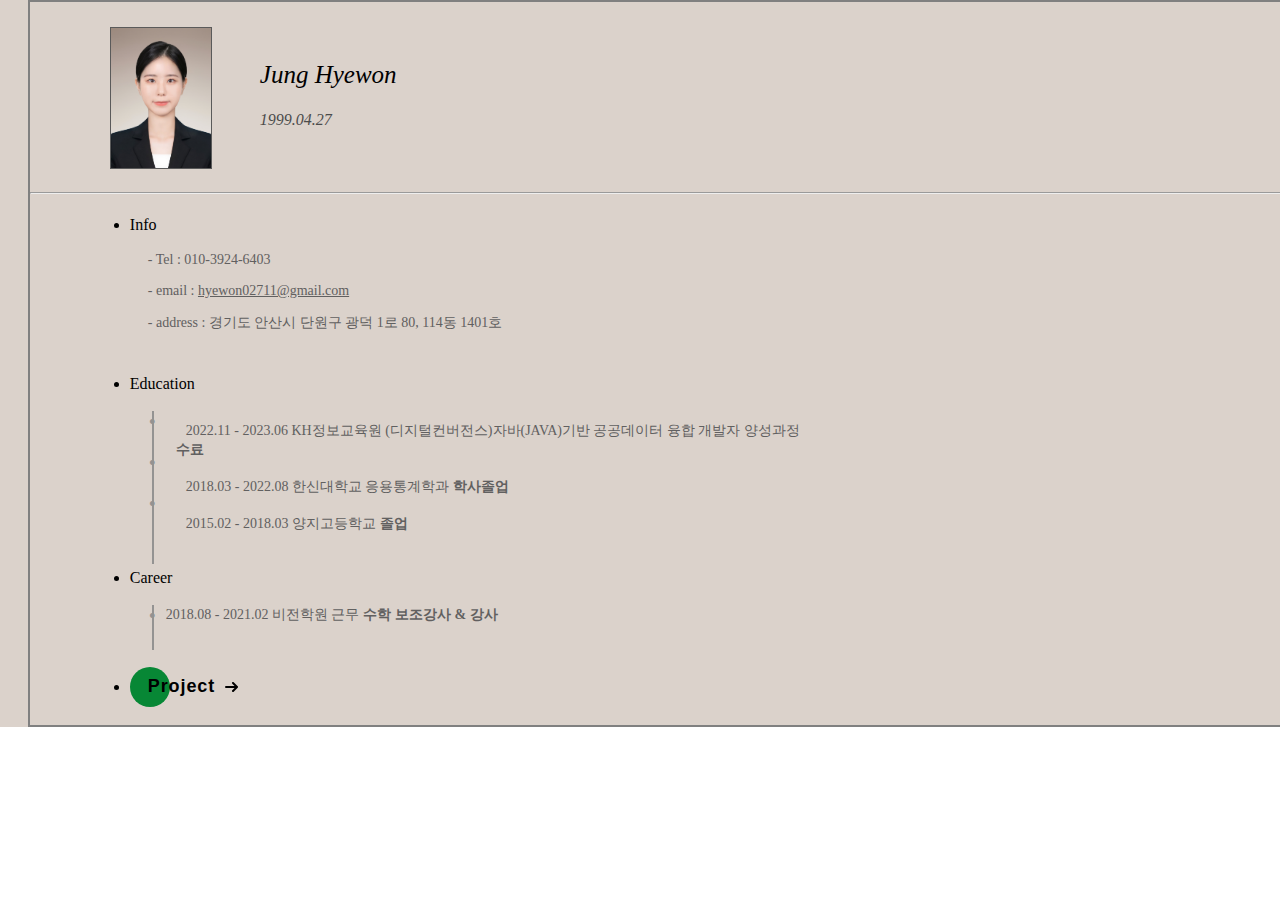
<file: index.html>
<!DOCTYPE html>
<html lang="en">
<head>
    <meta charset="UTF-8">
    <meta name="viewport" content="width=device-width, initial-scale=1.0">
    <title>portfolio</title>
</head>
<link rel="stylesheet" href="css/portfolio-style.css">
<script defer src="js/portfolio.js"></script>
<body>
    
    <div id="wrap">
        <main>

            <div data-include-path="header.html"></div>

            <div id="content-all">
                <div id="content">
                    <ul>
                        <li><a class="info">Info</a></li> <br>
                        <div class="info-area">
                            <div>- Tel : 010-3924-6403</div>
                            <div>- email : <a href="mailto:hyewon02711@gmail.com">hyewon02711@gmail.com</a></div>
                            <div>- address : 경기도 안산시 단원구 광덕 1로 80, 114동 1401호</div>
                        </div> <br>

                        <li><a class="education">Education</a></li> <br>
                        <div class="education-area">
                            <div id="vertical-line"></div>
                            <div id="education-total">
                                <div id="my-education-circle-area">
                                    <a class="my-education-circle">&#149;</a> <br> <br>
                                    <a class="my-education-circle">&#149;</a> <br> <br>
                                    <a class="my-education-circle">&#149;</a>
                                </div>
                                <div id="my-education">
                                    <a class="my-education-text">2022.11 - 2023.06  KH정보교육원 (디지털컨버전스)자바(JAVA)기반 공공데이터 융합 개발자 양성과정</a> <a class="my-education-status">수료</a> <br> <br>
                                    <a class="my-education-text">2018.03 - 2022.08  한신대학교 응용통계학과</a> <a class="my-education-status">학사졸업</a> <br> <br>
                                    <a class="my-education-text">2015.02 - 2018.03  양지고등학교</a> <a class="my-education-status">졸업</a>
                                </div>
                            </div>
                        </div> <br> <br>

                        <li class="career-side"><a>Career</a></li> <br>
                        <div class="career-area">
                            <div id="vertical-line"></div>
                            <div id="my-career-total">
                                <div id="my-career-circle-area">
                                    <a class="my-career-circle">&#149;</a>
                                </div>
                                <div id="my-career">
                                    <a class="my-career-text">2018.08 - 2021.02 비전학원 근무</a> <a class="my-career-status">수학 보조강사 & 강사</a>
                                </div>
                            </div>
                        </div>
                        <!-- <li class="career"><a>Career</a></li> <br> -->
                        <br> <br>
                        <!-- <li><a class="project" href="project.html">Project</a></li> -->
                        <li>
                            <button class="cta" onclick="location.href='project.html';">
                            <span>Project</span>
                            <svg viewBox="0 0 13 10" height="10px" width="15px">
                              <path d="M1,5 L11,5"></path>
                              <polyline points="8 1 12 5 8 9"></polyline>
                            </svg>
                          </button>
                        </li>
                    </ul>
                </div>
                <!-- <div id="content-side">
                    <ul>
                        <li class="career-side"><a>Career</a></li> <br>
                        <div id="vertical-line"></div>
                        <div id="my-career-total">
                            <div id="my-career-circle-area">
                                <a class="my-career-circle">&#149;</a>
                            </div>
                            <div id="my-career">
                                <a class="my-career-text">2018.08 - 2021.02 비전학원 근무</a> <a class="my-career-status">수학 보조강사 & 강사</a> <br> <br>
                            </div>
                        </div>
                    </ul>
                </div> -->
            </div>


        </main>
    </div>
</body>
</html>
</file>
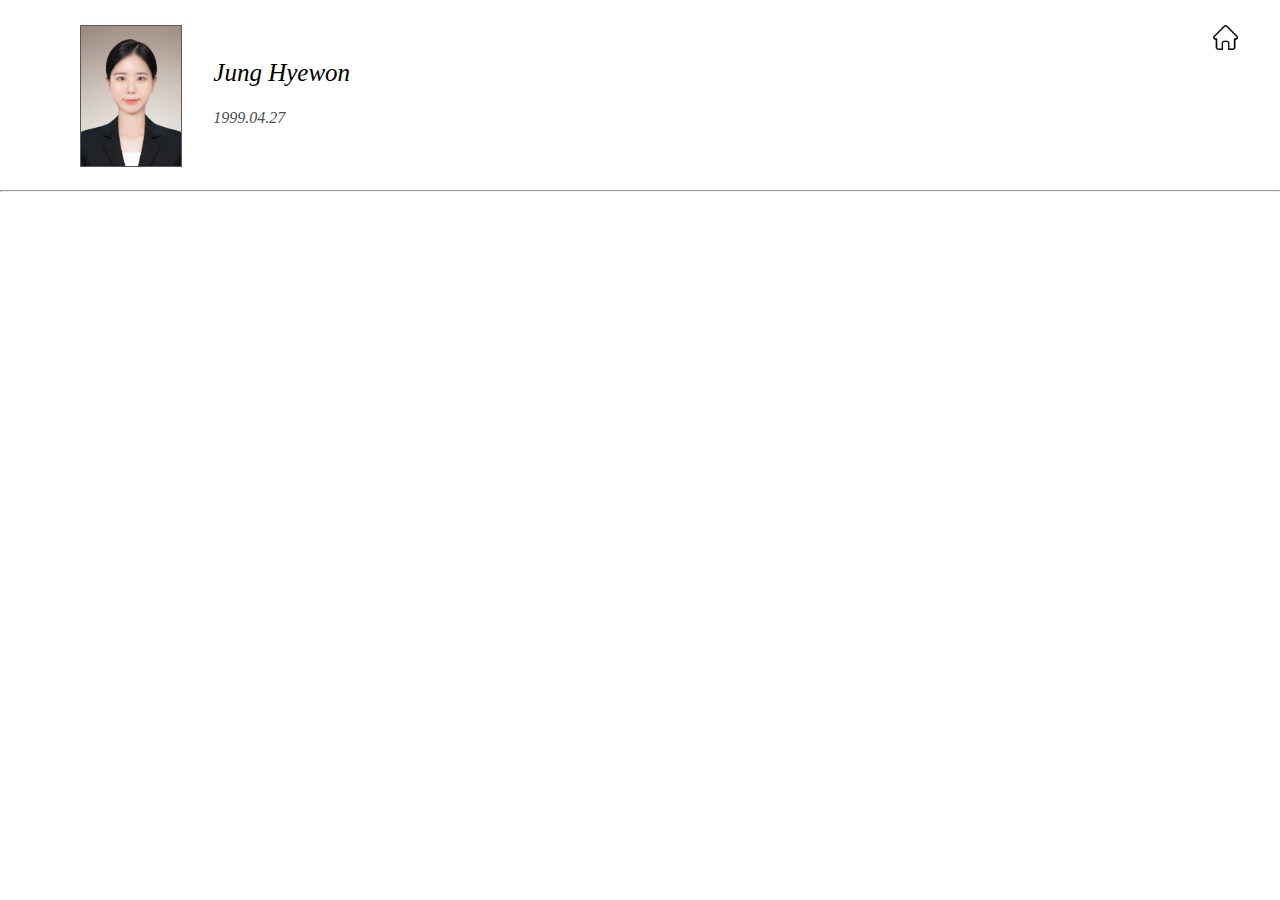
<file: header.html>
<!DOCTYPE html>
<html lang="en">
<head>
    <meta charset="UTF-8">
    <meta name="viewport" content="width=device-width, initial-scale=1.0">
    <title>header</title>
</head>
<link rel="stylesheet" href="css/header-style.css">
<body>
    <div id="header">
        <div id="image">
            <img src="images/hyewon.jpg">
        </div>
        <div id="information">
            <a class="name">Jung Hyewon</a>
            <a class="birth">1999.04.27</a>
        </div>
        <div id="main">
            <a href="index.html"><img src="images/home.png"></a>
        </div>
    </div>
    
    <hr>
    
    <br>
</body>
</html>
</file>
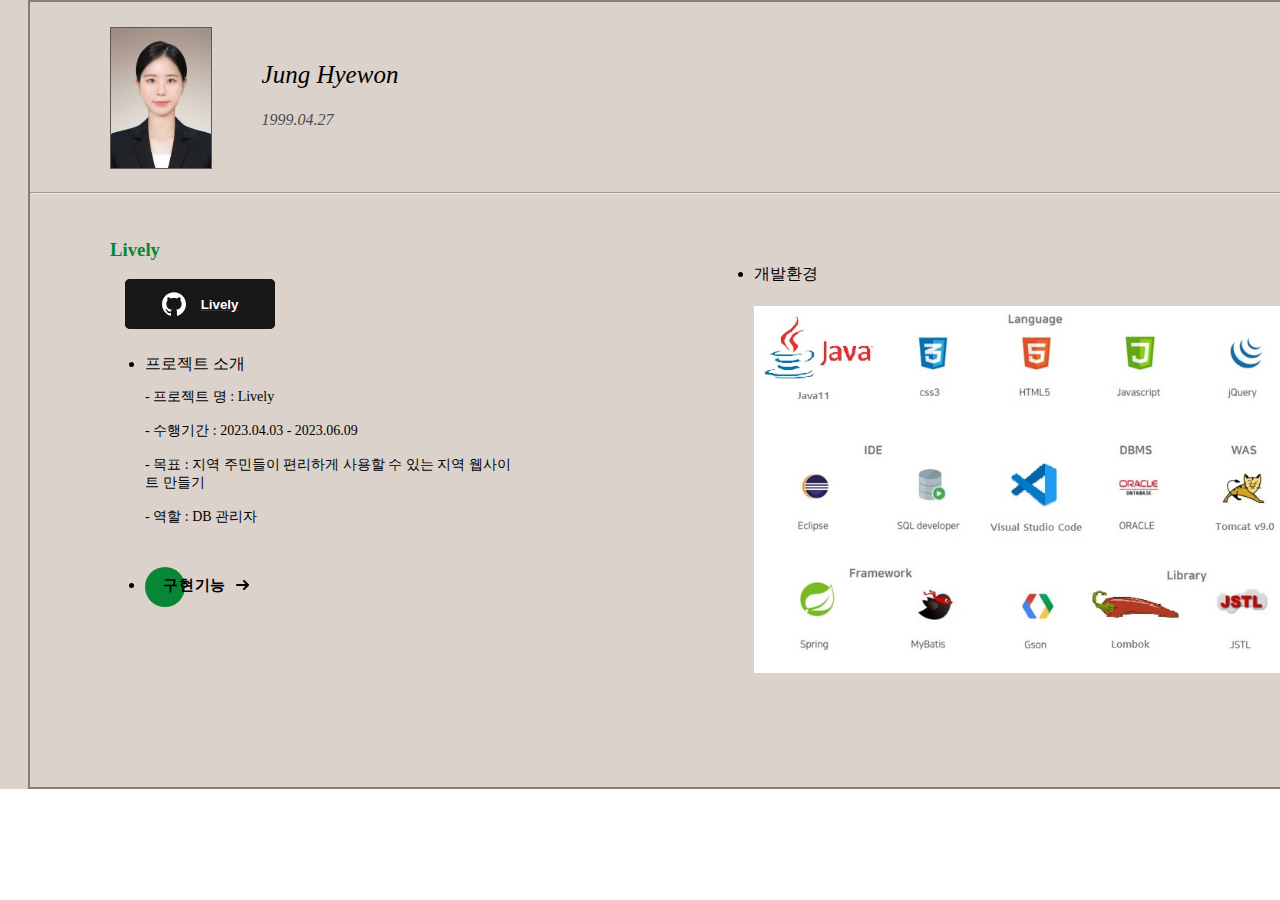
<file: project.html>
<!DOCTYPE html>
<html lang="en">
<head>
    <meta charset="UTF-8">
    <meta name="viewport" content="width=device-width, initial-scale=1.0">
    <title>project</title>
</head>
<link rel="stylesheet" href="css/project-style.css">
<script defer src="js/project.js"></script>
<body>
    <div id="wrap">
        <main>

            <div data-include-path="header.html"></div>

            <h3>Lively</h3>

            <div id="project-info">
                <div id="project-text">
                    <div id="github">
                        <!-- <div id="github-image">
                            <svg xmlns="http://www.w3.org/2000/svg" viewBox="0 0 32 32" class="w-5 h-5 fill-current">
                                <path d="M16 0.396c-8.839 0-16 7.167-16 16 0 7.073 4.584 13.068 10.937 15.183 0.803 0.151 1.093-0.344 1.093-0.772 0-0.38-0.009-1.385-0.015-2.719-4.453 0.964-5.391-2.151-5.391-2.151-0.729-1.844-1.781-2.339-1.781-2.339-1.448-0.989 0.115-0.968 0.115-0.968 1.604 0.109 2.448 1.645 2.448 1.645 1.427 2.448 3.744 1.74 4.661 1.328 0.14-1.031 0.557-1.74 1.011-2.135-3.552-0.401-7.287-1.776-7.287-7.907 0-1.751 0.62-3.177 1.645-4.297-0.177-0.401-0.719-2.031 0.141-4.235 0 0 1.339-0.427 4.4 1.641 1.281-0.355 2.641-0.532 4-0.541 1.36 0.009 2.719 0.187 4 0.541 3.043-2.068 4.381-1.641 4.381-1.641 0.859 2.204 0.317 3.833 0.161 4.235 1.015 1.12 1.635 2.547 1.635 4.297 0 6.145-3.74 7.5-7.296 7.891 0.556 0.479 1.077 1.464 1.077 2.959 0 2.14-0.020 3.864-0.020 4.385 0 0.416 0.28 0.916 1.104 0.755 6.4-2.093 10.979-8.093 10.979-15.156 0-8.833-7.161-16-16-16z"></path>
                            </svg>
                        </div> -->
                        <div id="github-url" onclick="Github();">
                            <!-- https://github.com/taewoon123/LIVELY -->
                            <button class="button" onclick="Github();">
                                <svg width="24" height="24" viewBox="0 0 24 24" fill="none" xmlns="http://www.w3.org/2000/svg">
                                <path d="M12 0.296997C5.37 0.296997 0 5.67 0 12.297C0 17.6 3.438 22.097 8.205 23.682C8.805 23.795 9.025 23.424 9.025 23.105C9.025 22.82 9.015 22.065 9.01 21.065C5.672 21.789 4.968 19.455 4.968 19.455C4.422 18.07 3.633 17.7 3.633 17.7C2.546 16.956 3.717 16.971 3.717 16.971C4.922 17.055 5.555 18.207 5.555 18.207C6.625 20.042 8.364 19.512 9.05 19.205C9.158 18.429 9.467 17.9 9.81 17.6C7.145 17.3 4.344 16.268 4.344 11.67C4.344 10.36 4.809 9.29 5.579 8.45C5.444 8.147 5.039 6.927 5.684 5.274C5.684 5.274 6.689 4.952 8.984 6.504C9.944 6.237 10.964 6.105 11.984 6.099C13.004 6.105 14.024 6.237 14.984 6.504C17.264 4.952 18.269 5.274 18.269 5.274C18.914 6.927 18.509 8.147 18.389 8.45C19.154 9.29 19.619 10.36 19.619 11.67C19.619 16.28 16.814 17.295 14.144 17.59C14.564 17.95 14.954 18.686 14.954 19.81C14.954 21.416 14.939 22.706 14.939 23.096C14.939 23.411 15.149 23.786 15.764 23.666C20.565 22.092 24 17.592 24 12.297C24 5.67 18.627 0.296997 12 0.296997Z" fill="white"></path>
                                </svg>
                                <p class="text">Lively</p>
                              </button>
                        </div>
                    </div>
                    
                    <div id="content">
                        <ul>
                            <li><a class="project-info-text">프로젝트 소개</a></li> <br>
                            <div class="info">
                                <a>
                                    - 프로젝트 명 : Lively <br><br>
                                    - 수행기간 : 2023.04.03 - 2023.06.09 <br><br>
                                    - 목표 : 지역 주민들이 편리하게 사용할 수 있는 지역 웹사이트 만들기 <br><br>
                                    - 역할 : DB 관리자
                                </a>
                            </div>
                            <br>
                            <!-- <li><a class="project-skill" href="skill.html">구현기능</a></li> -->
                            <li>
                                <button class="cta" onclick="location.href='skill.html';">
                                <span>구현기능</span>
                                <svg viewBox="0 0 13 10" height="10px" width="15px">
                                  <path d="M1,5 L11,5"></path>
                                  <polyline points="8 1 12 5 8 9"></polyline>
                                </svg>
                              </button>
                            </li>
                        </ul>
                    </div>
                </div>
                
                <div class="development-environment">
                    <li><a class="project-development">개발환경</a></li> <br> <br>
                    <img src="images/Development.jpg">
                </div>
            </div>

        </main>
    </div>
    
</body>
</html>
</file>
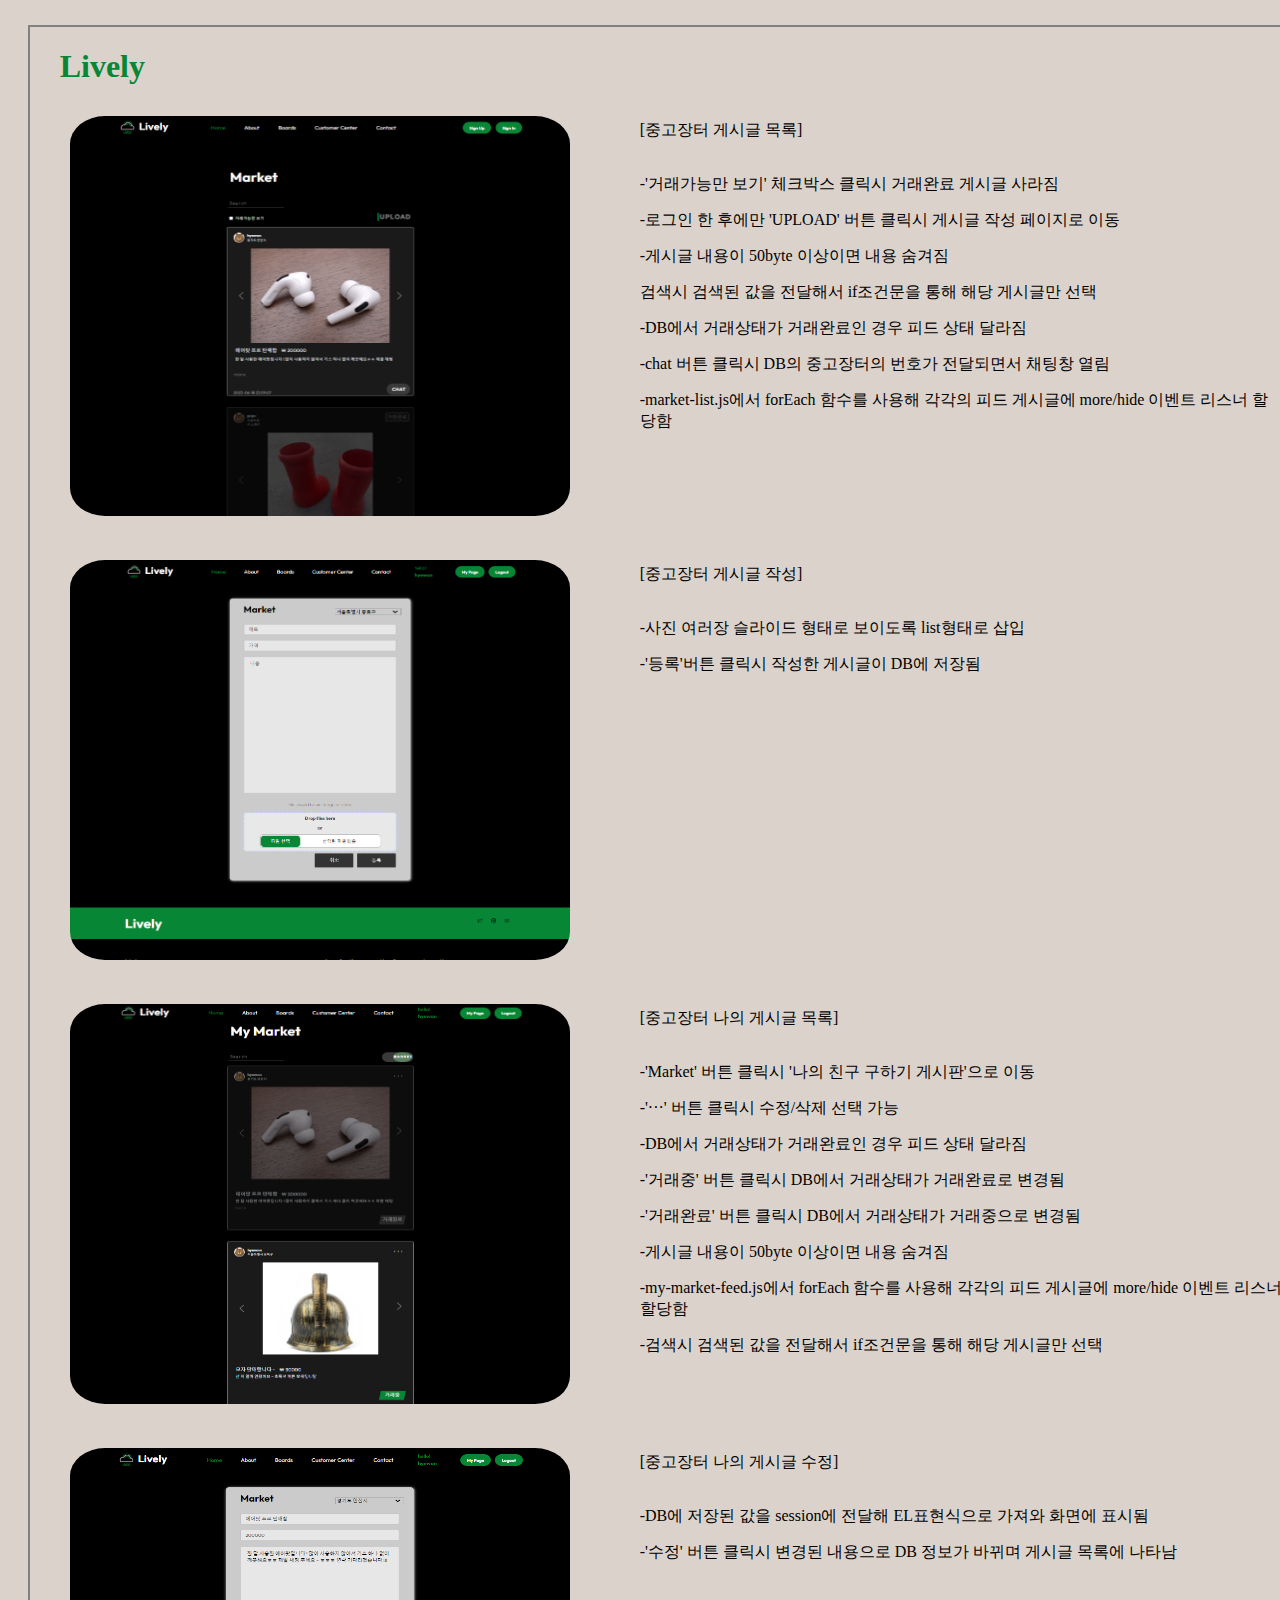
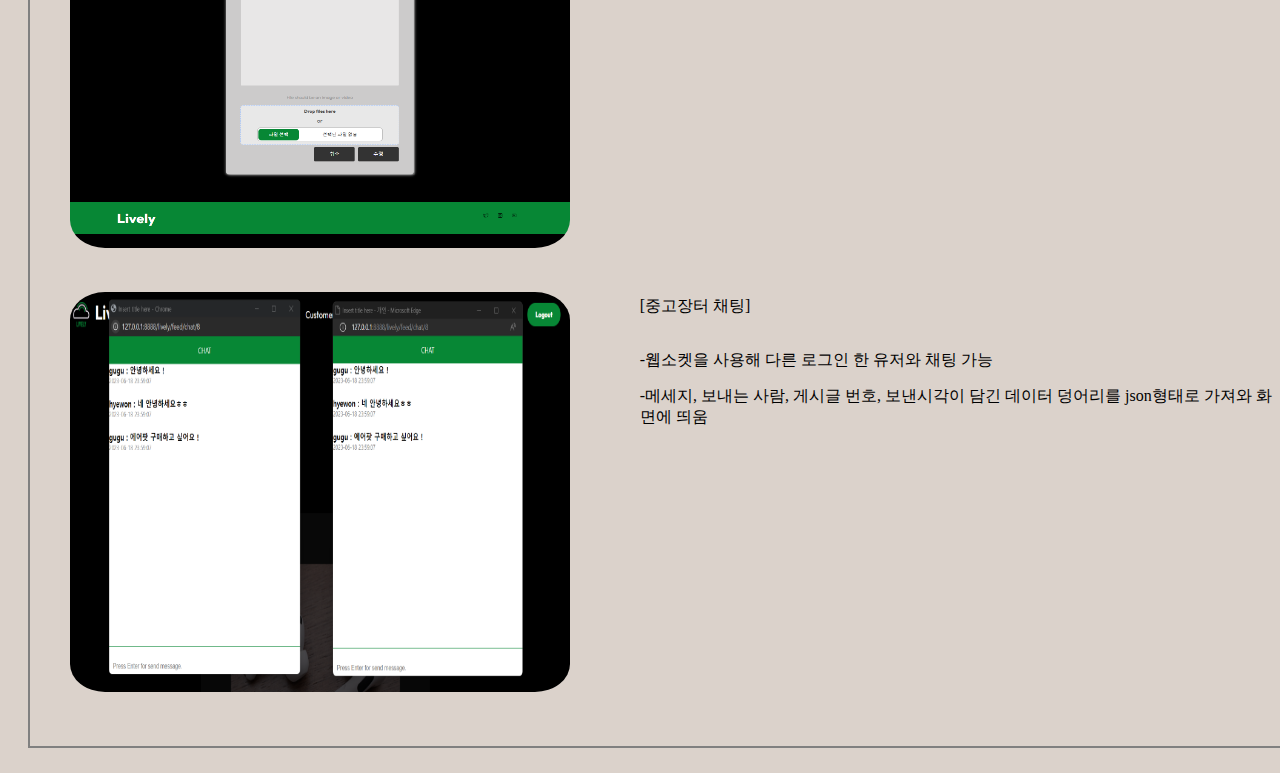
<file: skill.html>
<!DOCTYPE html>
<html lang="en">
<head>
    <meta charset="UTF-8">
    <meta name="viewport" content="width=device-width, initial-scale=1.0">
    <title>skill</title>
</head>
<link rel="stylesheet" href="css/skill-style.css">
<body>

    <div id="wrap">
        <main>
            
            <h1>Lively</h1>
            
            <div id="move">
                <div id="previous">
                    <a href="project.html">
                        <img src="images/left-arrow3.png">
                    </a>
                </div>
                <div id="main">
                    <a href="index.html">
                        <img src="images/home.png">
                    </a>
                </div>
            </div>

            <div id="content">
                <div id="market-list">
                    <div class="market-list-image">
                        <img src="images/market-list.png">
                    </div>
                    <div class="market-list-text">
                        <br>
                        <ul>
                            <ol>[중고장터 게시글 목록]</ol> <br>
                            <ol>-'거래가능만 보기' 체크박스 클릭시 거래완료 게시글 사라짐</ol>
                            <ol>-로그인 한 후에만 'UPLOAD' 버튼 클릭시 게시글 작성 페이지로 이동</ol>
                            <ol>-게시글 내용이 50byte 이상이면 내용 숨겨짐</ol>
                            <ol>검색시 검색된 값을 전달해서 if조건문을 통해 해당 게시글만 선택</ol>
                            <ol>-DB에서 거래상태가 거래완료인 경우 피드 상태 달라짐</ol>
                            <ol>-chat 버튼 클릭시 DB의 중고장터의 번호가 전달되면서 채팅창 열림</ol>
                            <ol>-market-list.js에서 forEach 함수를 사용해 각각의 피드 게시글에 more/hide 이벤트 리스너 할당함</ol>
                        </ul>
                    </div>
                </div>
                <div id="market-write">
                    <div class="market-write-image">
                        <img src="images/market-write.png">
                    </div>
                    <div class="market-write-text">
                        <br>
                        <ul>
                            <ol>[중고장터 게시글 작성]</ol> <br>
                            <ol>-사진 여러장 슬라이드 형태로 보이도록 list형태로 삽입</ol>
                            <ol>-'등록'버튼 클릭시 작성한 게시글이 DB에 저장됨</ol>
                        </ul>
                    </div>
                </div> 
                <div id="my-market-list">
                    <div class="my-market-list-image">
                        <img src="images/my-market-list.png">
                    </div>
                    <div class="my-market-list-text">
                        <br>
                        <ul>
                            <ol>[중고장터 나의 게시글 목록]</ol> <br>
                            <ol>-'Market' 버튼 클릭시 '나의 친구 구하기 게시판'으로 이동</ol>
                            <ol>-'···' 버튼 클릭시 수정/삭제 선택 가능</ol>
                            <ol>-DB에서 거래상태가 거래완료인 경우 피드 상태 달라짐</ol>
                            <ol>-'거래중' 버튼 클릭시 DB에서 거래상태가 거래완료로 변경됨</ol>
                            <ol>-'거래완료' 버튼 클릭시 DB에서 거래상태가 거래중으로 변경됨</ol>
                            <ol>-게시글 내용이 50byte 이상이면 내용 숨겨짐</ol>
                            <ol>-my-market-feed.js에서 forEach 함수를 사용해 각각의 피드 게시글에 more/hide 이벤트 리스너 할당함</ol>
                            <ol>-검색시 검색된 값을 전달해서 if조건문을 통해 해당 게시글만 선택</ol>
                        </ul>
                    </div>
                </div>
                <div id="market-edit">
                    <div class="market-edit-image">
                        <img src="images/market-edit.png">
                    </div>
                    <div class="market-edit-text">
                        <br>
                        <ul>
                            <ol>[중고장터 나의 게시글 수정]</ol> <br>
                            <ol>-DB에 저장된 값을 session에 전달해 EL표현식으로 가져와 화면에 표시됨</ol>
                            <ol>-'수정' 버튼 클릭시 변경된 내용으로 DB 정보가 바뀌며 게시글 목록에 나타남</ol>
                        </ul>
                    </div>
                </div>
                <div id="market-chat">
                    <div class="market-chat-image">
                        <img src="images/market-chat.png">
                    </div>
                    <div class="market-chat-text">
                        <br>
                        <ul>
                            <ol>[중고장터 채팅]</ol> <br>
                            <ol>-웹소켓을 사용해 다른 로그인 한 유저와 채팅 가능</ol>
                            <ol>-메세지, 보내는 사람, 게시글 번호, 보낸시각이 담긴 데이터 덩어리를 json형태로 가져와 화면에 띄움</ol>
                        </ul>
                    </div>
                </div>
            </div>
        </main>
    </div>
    
</body>
</html>
</file>
<file: css/portfolio-style.css>
#wrap {
    width: max-content;
    /* height: 100vh; */
    background-color: rgb(219, 210, 203);
    display: flex;
    align-items: center;
}

#wrap main {
    width: 96%;
    height: 93%;
    margin: auto auto;
    border: 2px solid grey;
}

#content-all {
    display: grid;
    grid-template-columns: 4fr 3fr;
}

#content {
    margin: -20px 47px 0 60px;
}

/* #content ul {
    display: grid;
    gap: 30px;
} */

#content ul li a, #content-side ul li a {
    text-decoration: none;
    color: black;
    cursor: pointer;
}

.info-area {
    margin: 0 0 25px 18px;
    font-size: 14px;
    color: rgb(97, 96, 96);
    display: grid;
    gap: 15px;
}

/* .info-area-hidden, .education-area-hidden, .career-hidden, .career-side-hidden {
    display: none;
} */

.info-area a {
    /* text-decoration: none; */
    color: rgb(97, 96, 96);
    cursor: pointer;
}

.education-area #vertical-line {
    border-left: 2px solid rgb(148, 147, 146);
    height: 17%;
    margin-left: 22px;
    position: absolute;
}

#education-total, #my-career-total {
    display: flex;
}

#my-education {
    padding-top: 10px;
    margin-left: 20px;
}

.my-education-text, .my-career-text {
    margin-left: 10px;
    font-size: 14px;
    color: rgb(97, 96, 96);
}

.my-education-status, .my-career-status {
    font-size: 14px;
    color: rgb(97, 96, 96);
    font-weight: 600;
}

.my-education-circle {
    font-size: 20px;
    margin-left: 19px;
    color: rgb(148, 147, 146);
}

.career-area #vertical-line {
    border-left: 2px solid rgb(148, 147, 146);
    height: 5%;
    margin-left: 22px;
    position: absolute;
}

.my-career-circle {
    font-size: 20px;
    margin-left: 19px;
    color: rgb(148, 147, 146);
}

/* project button */
.cta {
    position: relative;
    margin: auto;
    size: 10px;
    padding: 12px 18px;
    transition: all 0.2s ease;
    border: none;
    background: none;
   }
   
   .cta:before {
    content: "";
    position: absolute;
    top: 3px;
    left: 0;
    display: block;
    border-radius: 50px;
    background: #078735;
    width: 40px;
    height: 40px;
    transition: all 0.3s ease;
   }
   
   .cta span {
    position: relative;
    font-family: "Ubuntu", sans-serif;
    font-size: 18px;
    font-weight: 700;
    letter-spacing: 0.05em;
    color: black;
   }
   
   .cta svg {
    position: relative;
    top: 0;
    margin-left: 10px;
    fill: none;
    stroke-linecap: round;
    stroke-linejoin: round;
    stroke: black;
    stroke-width: 2;
    transform: translateX(-5px);
    transition: all 0.3s ease;
   }
   
   .cta:hover:before {
    width: 100%;
    background: #078735;
   }
   
   .cta:hover svg {
    transform: translateX(0);
   }
   
   .cta:active {
    transform: scale(0.95);
   }
</file>
<file: css/header-style.css>
body {
    margin: 0;
}

#header {
    margin: 25px 0 15px 80px;
    height : 150px;
    display: grid;
    grid-template-columns: 1fr 3fr 5fr;
}

#image img {
    width: 100px;
    height: 140px;
    /* border-radius: 10%; */
    border: 1px solid rgb(90, 90, 90);
}

#information a {
    height: 30%;
    display: flex;
    align-items: center;
}

.name {
    margin-top: 25px;
    font-size: 25px;
    font-weight: 500;
    font-style: italic;
}

.birth {
    font-style: italic;
    color: rgb(75, 75, 75);
}

#main a {
    text-decoration: none;
    color: rgb(75, 75, 75);
    margin-left: 90%;
}

#main img {
    width: 25px;
}
</file>
<file: css/project-style.css>
#wrap {
    width: max-content;
    /* height: max-content; */
    background-color: rgb(219, 210, 203);
    display: flex;
    align-items: center;
}

#wrap main {
    width: 96%;
    height: 93%;
    margin: auto auto;
    border: 2px solid grey;
}

h3 {
    margin-left: 80px;
    color: #078735;
}

#project-info {
    display: flex;
    gap: 210px;
    margin-left: 80px;
}

#project-text {
    margin-left: 15px;
}

#github {
    display: flex;
    align-items: center;
    gap: 15px;
}

#github-image {
    width: 25px;
    height: 25px;
}

#github-url {
    color: rgb(53, 53, 53);
    text-decoration: underline;
    cursor: pointer;
}

#content {
    margin-top: 25px;
    margin-left: -20px;
}

.project-info-text, .project-development, .project-skill {
    cursor: pointer;
    text-decoration: none;
    color: black;
}

.info {
    font-size: 14px;
    margin: -5px 0 20px 0;
}

.info-hidden, .development-environment-hidden {
    display: none;
}

.development-environment {
    margin-top: -15px;
    margin-left: 30px;
}

.development-environment img {
    height: 70%;
    margin-top: -15px;
    margin-right: 10px;
}

/* github button */
.button {
    display: flex;
    justify-content: center;
    width: 150px;
    height: 50px;
    align-items: center;
    padding: 10px 15px;
    gap: 15px;
    background-color: #181717;
    outline: 3px #181717 solid;
    outline-offset: -3px;
    border-radius: 5px;
    border: none;
    cursor: pointer;
    transition: 400ms;
  }
  
  .button .text {
    color: white;
    font-weight: 700;
    font-size: 1em;
    transition: 400ms;
  }
  
  .button svg path {
    transition: 400ms;
  }
  
  .button:hover {
    background-color: transparent;
  }
  
  .button:hover .text {
    color: #181717;
  }
  
  .button:hover svg path {
    fill: #181717;
  }

  /* 구현기능 button */
.cta {
    position: relative;
    margin: auto;
    size: 10px;
    padding: 12px 18px;
    transition: all 0.2s ease;
    border: none;
    background: none;
   }
   
   .cta:before {
    content: "";
    position: absolute;
    top: 3px;
    left: 0;
    display: block;
    border-radius: 50px;
    background: #078735;
    width: 40px;
    height: 40px;
    transition: all 0.3s ease;
   }
   
   .cta span {
    position: relative;
    font-family: "Ubuntu", sans-serif;
    font-size: 15px;
    font-weight: 700;
    letter-spacing: 0.05em;
    color: black;
   }
   
   .cta svg {
    position: relative;
    top: 0;
    margin-left: 10px;
    fill: none;
    stroke-linecap: round;
    stroke-linejoin: round;
    stroke: black;
    stroke-width: 2;
    transform: translateX(-5px);
    transition: all 0.3s ease;
   }
   
   .cta:hover:before {
    width: 100%;
    background: #078735;
   }
   
   .cta:hover svg {
    transform: translateX(0);
   }
   
   .cta:active {
    transform: scale(0.95);
   }
</file>
<file: css/skill-style.css>
body {
    margin: 0;
}

#wrap {
    width: max-content;
    /* height: max-content; */
    background-color: rgb(219, 210, 203);
    display: flex;
    align-items: center;
}

#wrap main {
    width: 96%;
    height: 93%;
    margin: 25px auto;
    border: 2px solid grey;
}

h1 {
    color: #078735;
    margin-left: 30px;
}

#move {
    margin-top: -60px;
    margin-left: 90%;
    display: flex;
    gap: 20px;
}

#move a {
    /* margin-left: 1390px; */
    text-decoration: none;
    color: rgb(75, 75, 75);
}

#previous img, #main img {
    width: 25px;
}

#content {
    margin: 20px 168px 0 40px;
}

#market-list, #market-write, #my-market-list, #market-edit, #market-chat {
    display: flex;
    gap: 50px;
    margin-top: 40px;
}

.market-list-image img, .market-write-image img, .my-market-list-image img,
.market-edit-image img, .market-chat-image img {
    width: 500px;
    height: 400px;
    border-radius: 7%;
}

.market-list-text, .market-write-text, .my-market-list-text,
.market-edit-text, .market-chat-text {
    margin-top: -30px;
    margin-left: -60px;
}

.market-list-text ol, .market-write-text ol, .my-market-list-text ol,
.market-edit-text ol, .market-chat-text ol {
    margin-bottom: 15px;
}

#market-chat {
    margin-bottom: 50px;
}
</file>
